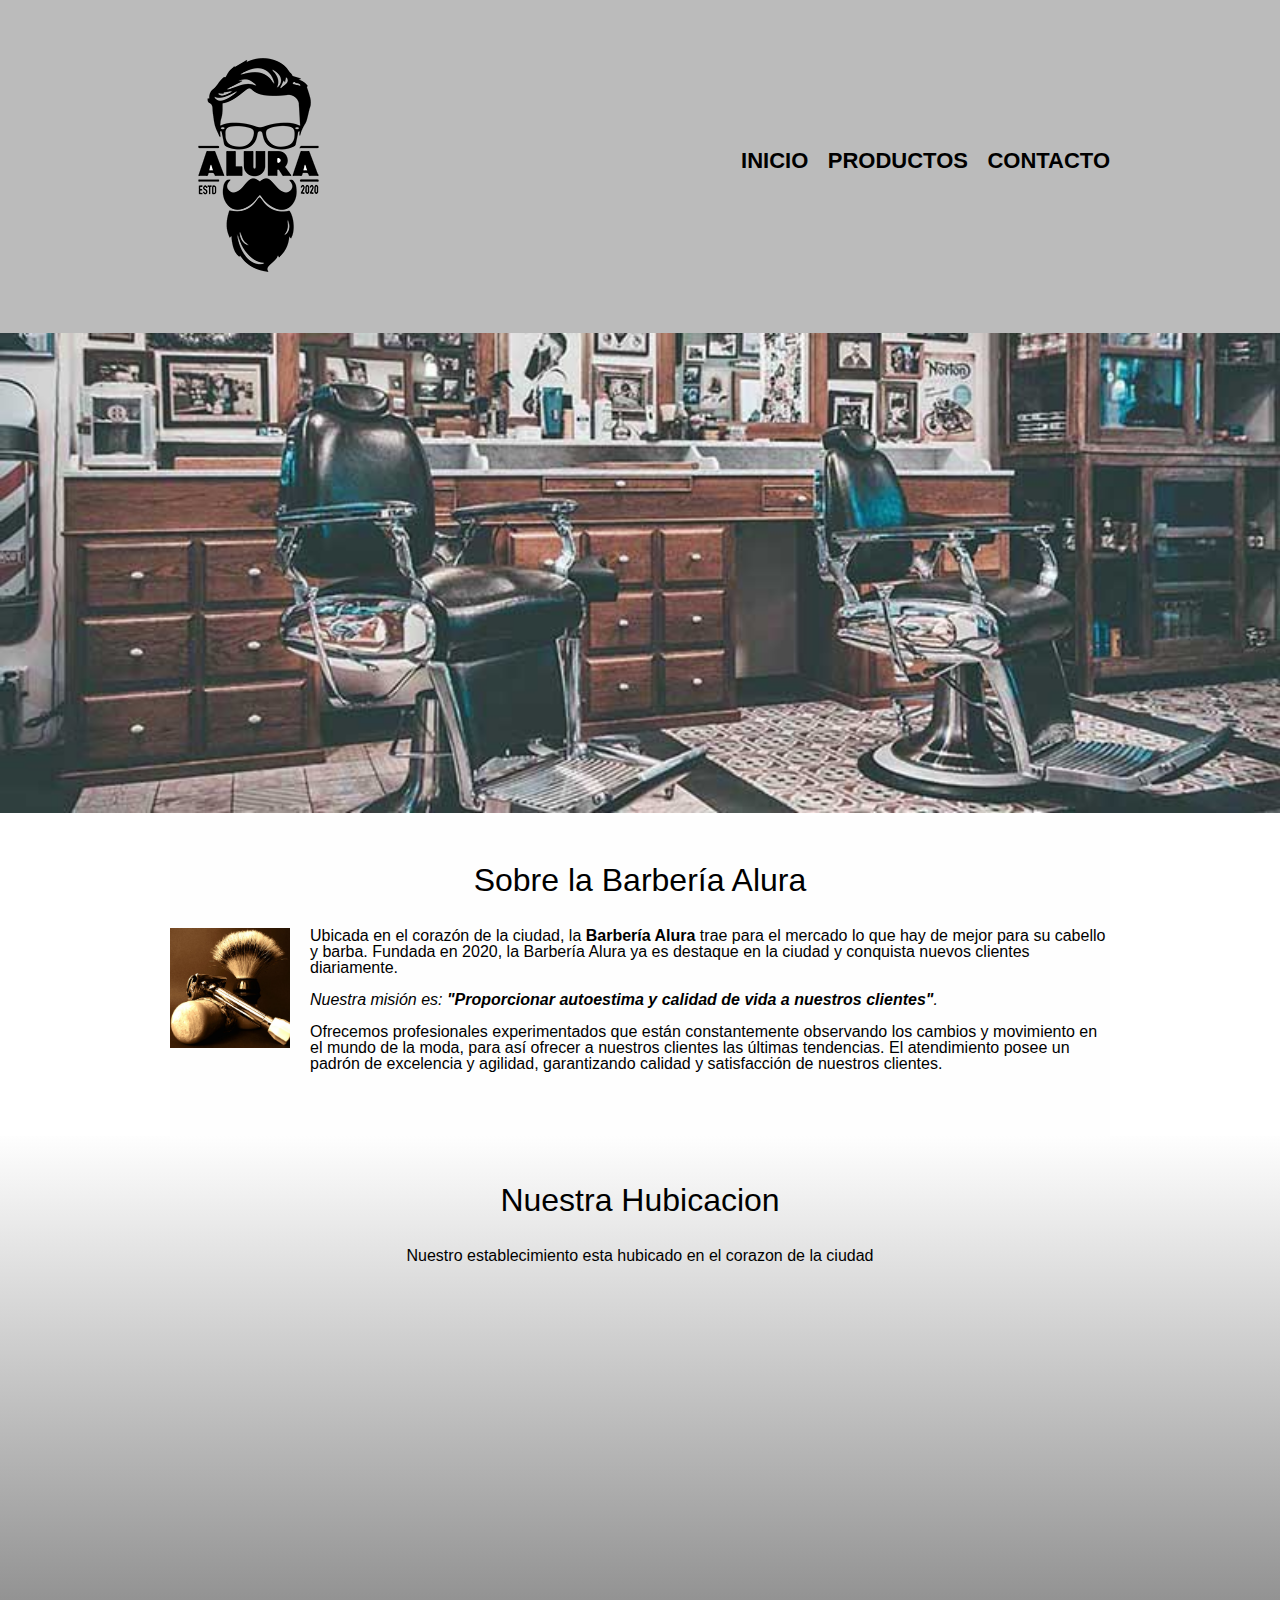
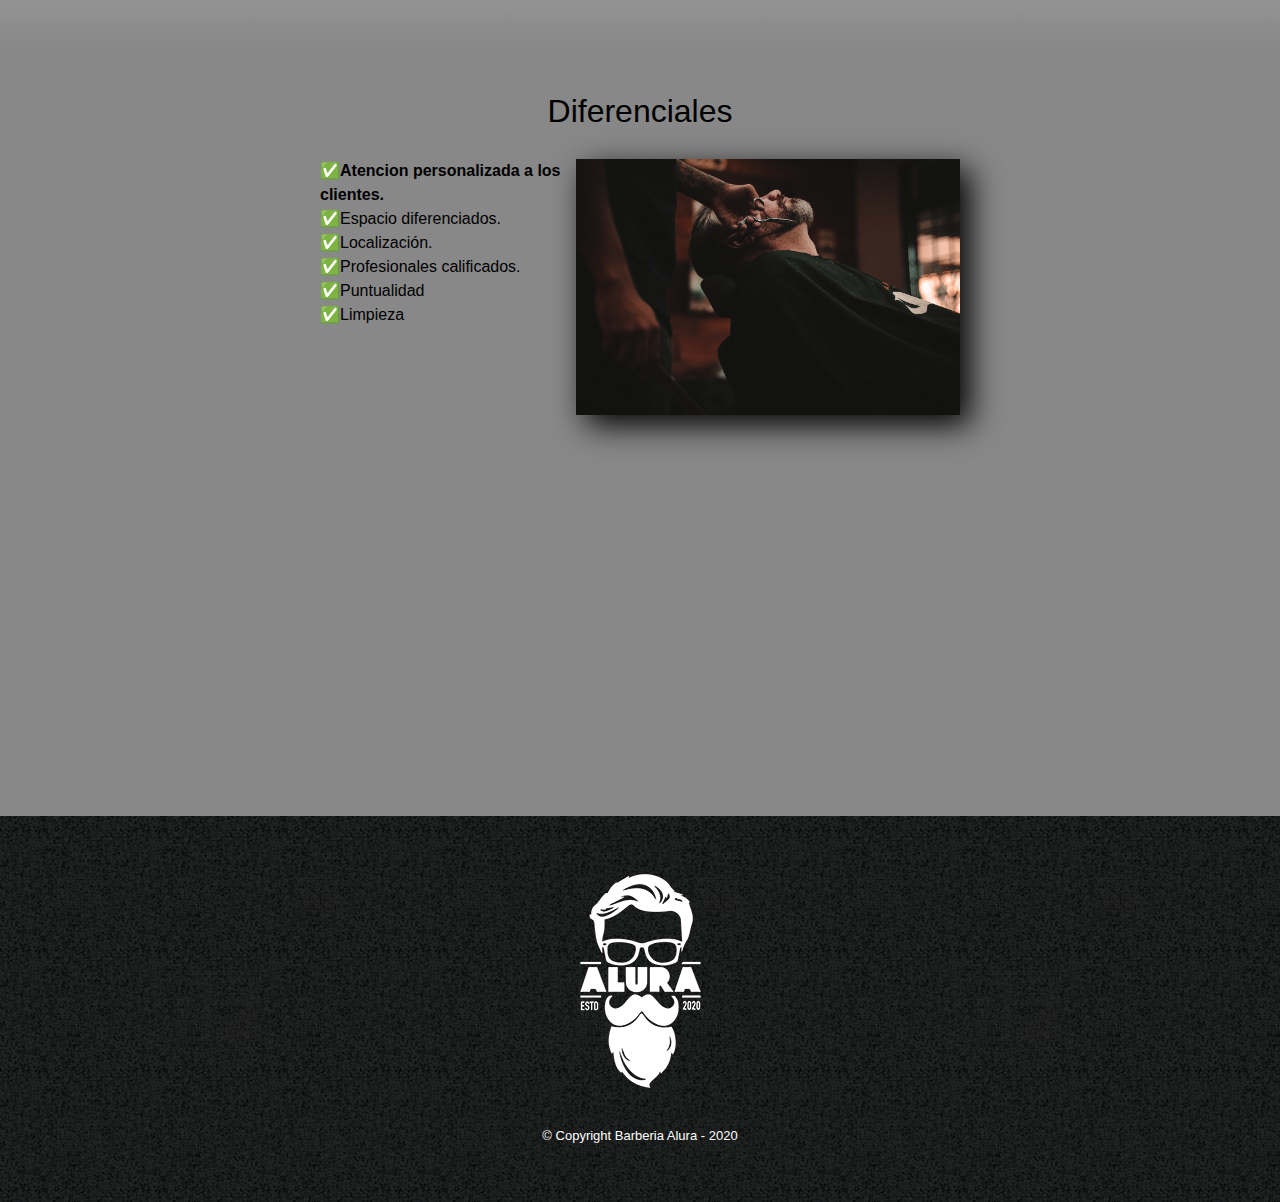
<file: index.html>
<!DOCTYPE html>

<html lang="es">

    <head>

        <meta charset="UTF-8" />
        <meta name="viewport" content="width=device-width, ">
        <title>Barberia Alura</title>
        <link rel="stylesheet" href="reset.css">
        <link rel="stylesheet" href="style.css">
        <link rel="preconnect" href="https://fonts.googleapis.com">
        <link rel="preconnect" href="https://fonts.gstatic.com" crossorigin>
      
        
        
    </head>

    <body>
        <header>
            <div class="caja">
                <h1><img src="IMG/logo.png"></h1>
                <nav>
                    <ul >
                        <li><a href="index.html">Inicio</a></li>
                        <li><a href="productos.html">Productos</a></li>
                        <li><a href="contacto.html">Contacto</a></li>
                    </ul>
                </nav>
            </div>
            
        </header>

       
       

        <img class="banner" src="IMG/banner.jpg" >
    <main> 
        
        <section class="principal">

            <h2 class="titulo-principal">Sobre la Barbería Alura</h2>

            <img class="utencilos" src="IMG/utensilios[1].jpg" alt="Utensilios de un barbero">

            <p>
                Ubicada en el corazón de la ciudad, la <strong>Barbería Alura</strong>  trae para el mercado lo que hay de mejor para su cabello y barba. Fundada en 2020, la Barbería Alura ya es destaque en la ciudad y conquista nuevos clientes diariamente.
            </p>  
            <p id="mision">
                <em>
                    Nuestra misión es: <strong>"Proporcionar autoestima y calidad de vida a nuestros clientes"</strong>.
                </em>
            </p>
            <p>
                Ofrecemos profesionales experimentados que están constantemente observando los cambios y movimiento en el mundo de la moda, para así ofrecer a nuestros clientes las últimas tendencias. El atendimiento posee un padrón de excelencia y agilidad, garantizando calidad y satisfacción de nuestros clientes. 
            </p>
            

        </section>

        <section class="mapa">
            <h3 class="titulo-principal">Nuestra Hubicacion</h3>
            <p>Nuestro establecimiento esta hubicado en el corazon de la ciudad</p>

            <div class="mapa-contenido">
                <iframe src="https://www.google.com/maps/embed?pb=!1m18!1m12!1m3!1d914.1016518951135!2d-46.635163815941176!3d-23.5897462299025!2m3!1f0!2f0!3f0!3m2!1i1024!2i768!4f13.1!3m3!1m2!1s0x94ce5bd9bb943bf5%3A0x6f642995c970f0fe!2scaelum%20alura!5e0!3m2!1ses-419!2ssv!4v1672806974633!5m2!1ses-419!2ssv" width="100%" height="300" style="border:0;" allowfullscreen="" loading="lazy" referrerpolicy="no-referrer-when-downgrade"></iframe>
            </div>
            

        </section>

        <section class="diferenciales">

            <h3  class="titulo-principal">Diferenciales</h3>

            <div class="contenido-diferenciales">
                <ul class="lista-diferenciales">
                    <li class="items">Atencion personalizada a los clientes.</li>
                    <li class="items">Espacio diferenciados.</li>
                    <li class="items">Localización.</li>
                    <li class="items">Profesionales calificados.</li> 
                    <li class="items">Puntualidad</li> 
                    <li class="items">Limpieza</li> 
                </ul><img src="IMG/diferenciales.jpg" class="imagenDiferenciales" >
            </div>

            

            <div class="video">
                <iframe width="100%" height="315" src="https://www.youtube.com/embed/hgmltZKxb3o" title="YouTube video player" frameborder="0" allow="accelerometer; autoplay; clipboard-write; encrypted-media; gyroscope; picture-in-picture; web-share" allowfullscreen></iframe>
            </div>

           

        </section>
    
    
    </main>

       
        <footer>
            <img src="IMG/logo-blanco.png">
            <p class="copyright">&copy Copyright Barberia Alura - 2020</p>
        </footer>

    </body>

    
</html>
</file>
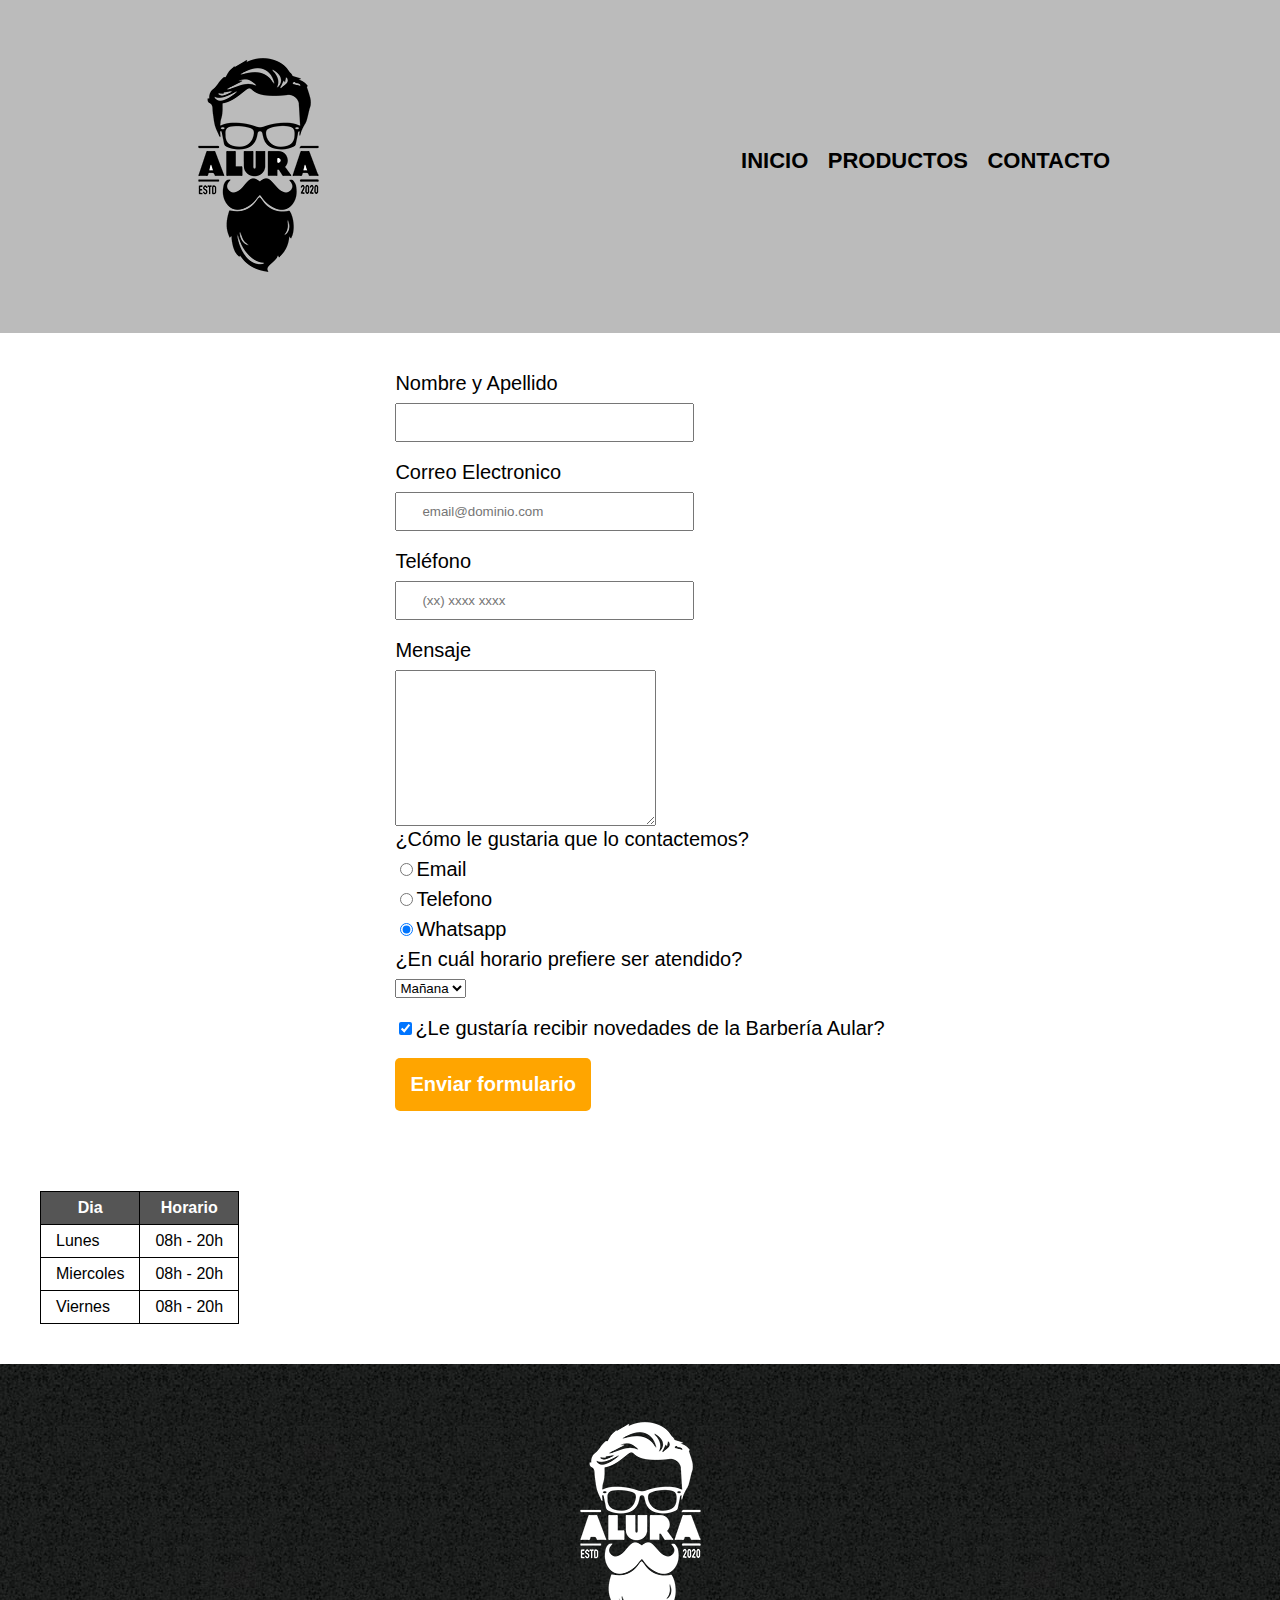
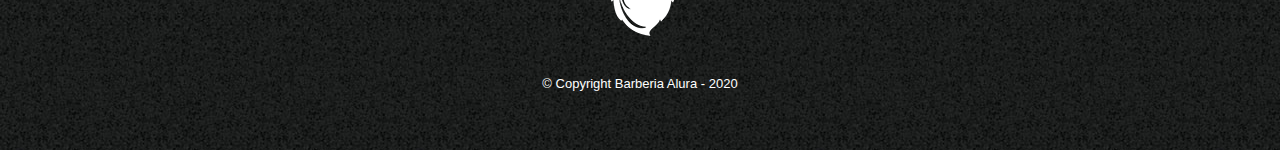
<file: contacto.html>
<!DOCTYPE html>

<html>

<head>

    <meta charset="utf-8">
    <title>Contacto - Barberia Alura</title>
    <link rel="stylesheet" href="reset.css">
    <link rel="stylesheet" href="style.css">
    <link rel="stylesheet" href="">

</head>

<body>
    
<header>
    <div class="caja">
        <h1><img src="IMG/logo.png" alt="logo de la Barbería Alura"></h1>
        <nav>
            <ul >
                <li><a href="index.html">Inicio</a></li>
                <li><a href="productos.html">Productos</a></li>
                <li><a href="contacto.html">Contacto</a></li>
            </ul>
        </nav>
    </div>
</header>
<main class="cuerpo">

    <div class="container">
<form >

    <label for="nombreapellido">Nombre y Apellido</label>
    <input type="text" id="nombreapellido" class="input-padron" required>

    <label for="correoelectronico">Correo Electronico</label>
    <input type="email" id="correoelectronico" class="input-padron" required placeholder="email@dominio.com">

    <label for="telefono">Teléfono</label>
    <input type="tel" id="telefono" class="input-padron" required placeholder="(xx) xxxx xxxx">
    
    <label for="mensaje">Mensaje</label>
    <textarea id="mensaje" cols="30" rows="10"  required></textarea>

    <fieldset>
        <legend>¿Cómo le gustaria que lo contactemos?</legend>

        <label for="radio-email"> <input type="radio" name="contacto" value="email" id="radio-email" >Email</label>
       
    
        <label for="radio-telefono"><input type="radio" name="contacto" value="telefono" id="radio-telefono">Telefono</label>
        
    
        <label for="radio-whatsapp"><input type="radio" name="contacto" value="whatsapp" id="radio-whatsapp" checked>Whatsapp</labelEmail</label>
    </fieldset>

    <fieldset>
        <legend>¿En cuál horario prefiere ser atendido?</legend>
        <select>
            <option value="">Mañana</option>
            <option value="">Tarde</option>
            <option value="">Noche</option>
        </select>
    </fieldset>

    

    <label class="checkbox"><input type="checkbox" checked>¿Le gustaría recibir novedades de la Barbería Aular?</label>

    <input type="submit" value="Enviar formulario" value="email" class="enviar">



</form>

</div>

<table>

    <thead>
        <tr>
            <th>Dia</th>
            <th>Horario</th>
        </tr>
    </thead>
    <tbody>
        <tr>
            <td>Lunes</td>
            <td>08h - 20h</td>
        </tr>
        <tr>
            <td>Miercoles</td>
            <td>08h - 20h</td>
        </tr>
        <tr>
            <td>Viernes</td>
            <td>08h - 20h</td>
        </tr>
    </tbody>
</table>

</main>
<footer>
    <img src="IMG/logo-blanco.png" alt="logo de la Barbería Alura">
    <p class="copyright">&copy Copyright Barberia Alura - 2020</p>
</footer>

</body>

</html>
</file>
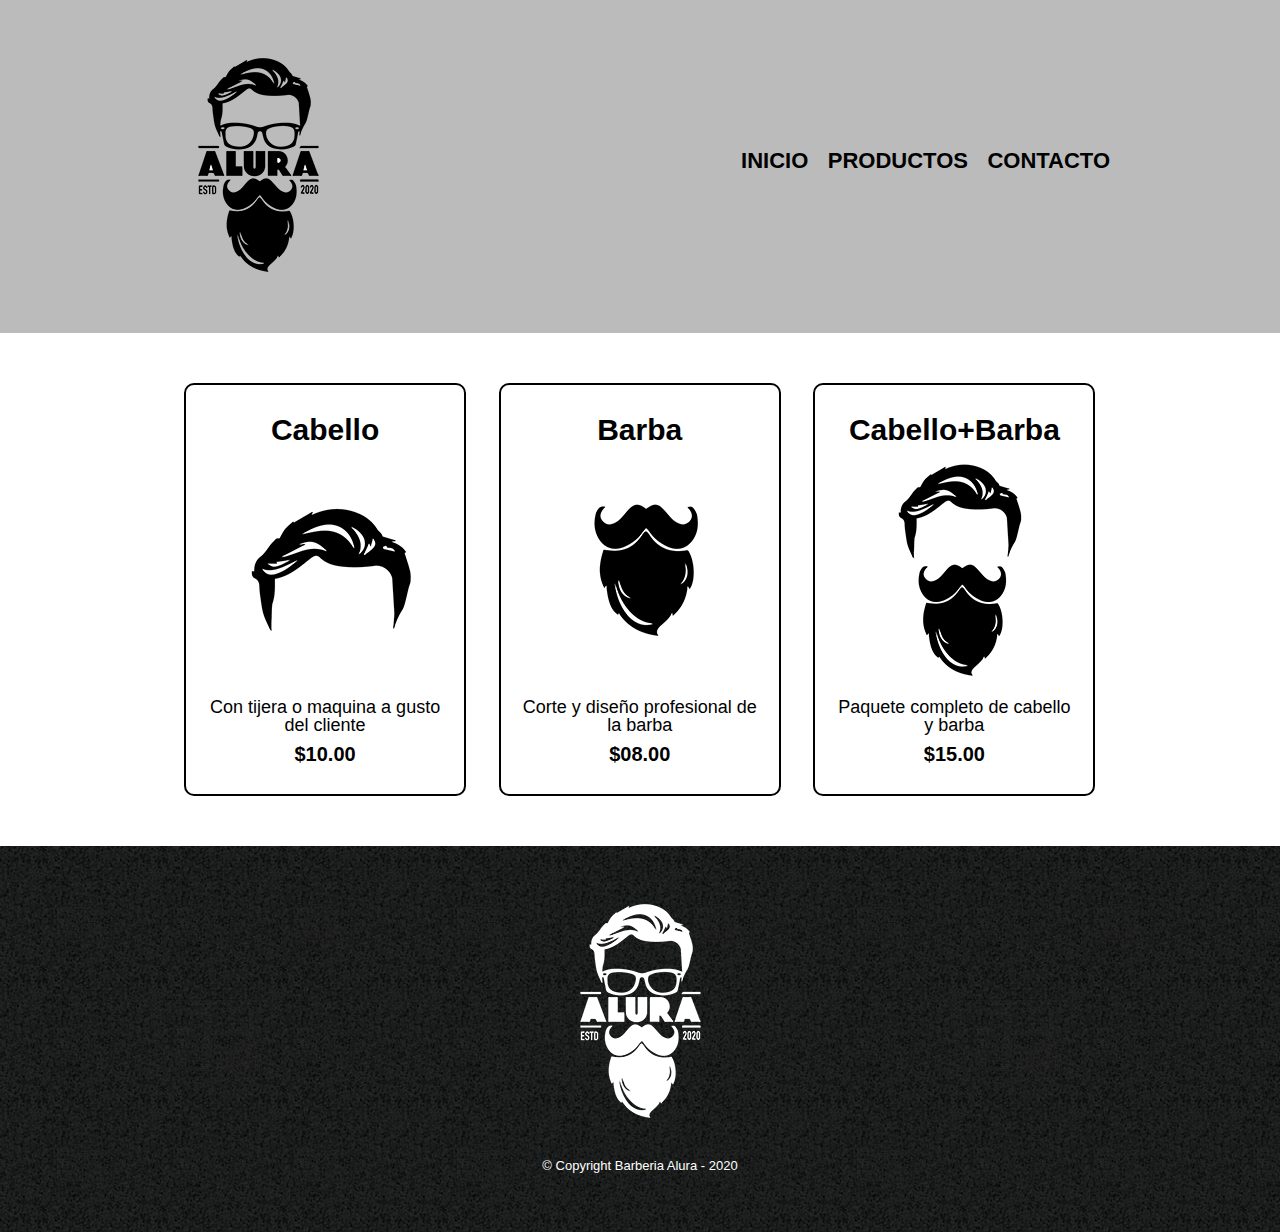
<file: productos.html>
<!DOCTYPE html>

<html>

<head>

    <meta charset="utf-8">
    <title>Productos - Barberia Alura</title>
    <link rel="stylesheet" href="reset.css">
    <link rel="stylesheet" href="style.css">

</head>

<body>
    
<header>
    <div class="caja">
        <h1><img src="IMG/logo.png"></h1>
        <nav>
            <ul >
                <li><a href="index.html">Inicio</a></li>
                <li><a href="productos.html">Productos</a></li>
                <li><a href="contacto.html">Contacto</a></li>
            </ul>
        </nav>
    </div>
    
</header>

<main>
    <ul class="productos">
        <li>
            <h2> Cabello</h2>
            <img src="IMG/cabello.jpg">
            <p  class="producto-descripcion">Con tijera o maquina a gusto del cliente</p>
            <p class="producto-precio">$10.00</p>
           </li>
        <li>
            <h2>Barba</h2>
            <img src="IMG/barba.jpg">
            <p class="producto-descripcion">Corte y diseño profesional de la barba</p>
            <p class="producto-precio">$08.00</p>
            </li>
        <li>
            <h2>Cabello+Barba</h2>
            <img src="IMG/cabello+barba.jpg">
            <p class="producto-descripcion">Paquete completo de cabello y barba</p>
            <p class="producto-precio">$15.00</p>
            </li>
    </ul>
</main>

<footer>
    <img src="IMG/logo-blanco.png">
    <p class="copyright">&copy Copyright Barberia Alura - 2020</p>
</footer>

</body>

</html>
</file>
<file: style.css>
body{
    font-family: 'Montserrat', sans-serif;
}

header{
    background-color: #BBBBBB ;
    padding: 40px 0;
}

.caja{
    width: 940px;
    position: relative;
    margin: 0 auto;
}

nav {
    position: absolute;
    top: 110px;
    right: 0;

}

nav li {
    display: inline;
    margin: 0 0 0 15px;
}

nav a {
    text-transform: uppercase;
    color: #000000;
    font-weight: bold;
    font-size:  22px;
    text-decoration: none;

}

nav a:hover{
    color: #c78c19;
    text-decoration: underline;
}

.productos{
    width: 940px;
    margin: 0 auto;
    padding: 50px;
}

.productos li{
display: inline-block;
text-align: center;
width: 30%;
vertical-align: top;
margin:0 1.5%;
padding: 30px 20px;
box-sizing: border-box;
border: 2px solid #000000;
border-radius: 10px;
}

.productos li:hover{
    border-color: #c78c19;
 
}

.productos li:hover h2{
    font-size: 33px;
}

.productos li:active{
    border-color:#088c19
}

.productos h2{
    font-size: 30px;
    font-weight: bold;
}

.producto-descripcion {
    font-size:18px;
}

.producto-precio{
    font-size:20px;
    font-weight:bold;
    margin-top: 10px;
}

footer{
    text-align:center;
    background:url(IMG/bg.jpg);
    padding: 40px;
}

.copyright{
    color: #ffffff;
    font-size:  13px;
    margin: 20px;
}

.container{
    display: flex;
    justify-content: center;
}

form{
    margin:40px 0;

}

form  label, form legend{
    display: block;
    font-size: 20px;
    margin:0 0 10px;
}

.input-padron {
    display: block;
    margin: 0 0 20px;
    padding: 10px 25px;
    width: 50%;
}

.checkbox{
    margin: 20px 0;
}

.enviar{
    width: 40%;
    padding: 15px 0;
    font-size: 20px;
    font-weight: bold;
    color: white;
    background:orange;
    border: none;
    border-radius: 5px;
    transition: 1s all;
    cursor: pointer;
}

.enviar:hover{
    background:darkorange;
    transform: scale(1.2);
}

table{
    margin: 40px 40px;
}

thead{
    background: #555555;
    color: white;
    font-weight: bold;
}

td, th{
    border: 1px solid #000000;
    padding: 8px 15px;
}

/*CSS para nuestra home*/

.banner {
    width: 100%;
}

.principal{
    padding:3em 0;
    background: #fefefe;
    width: 940px;
    margin:0 auto;

}

.titulo-principal{
    text-align: center;
    font-size: 2em;
    margin: 0 0 1em; 
    clear: left;
}

.principal p{
    margin: 0 0 1em;
}

.principal strong{
    font-weight: bold;
}

.principal em{
    font-style: italic;

}

.utencilos{
    width: 120px;
    float: left;
    margin: 0 20px 20px 0;
}

.mapa{
    padding: 3em 0;
    background: 
    linear-gradient(#fefefe, #888888);
   
}

.mapa-contenido{
    width: 940px;
    margin:0 auto;
}

.diferenciales{
    padding:3em 0;
    background: #888888;
   
    
}

.mapa p{
    margin: 0 0 2em;
    text-align: center;
}

.contenido-diferenciales{
    width: 640px;
    margin: 0 auto;
}

.lista-diferenciales{
    width: 40%;
    display: inline-block;
    vertical-align: top;
}

.items{
    line-height: 1.5;
}

.items:before{
content: "✅";
}

.items:first-child{
font-weight: bold;
}

.imagenDiferenciales{
    width:60%;
    transform-origin: 400ms;
    box-shadow: 10px 10px 30px #000000;
   
}

.imagenDiferenciales:hover{
    opacity: 0.3;
}

.video{
    width:560px;
    margin: 1em auto;
}

@media screen and (max-width:480px){
h1{
    text-align: center;
}
nav{
    position: static;
}

    .caja, .principal, .mapa-contenido, .contenido-diferenciales, .video {
        width: auto;
    }
    .lista-diferenciales, .imagenDiferenciales{
        width: 100%;
    }
}
</file>
